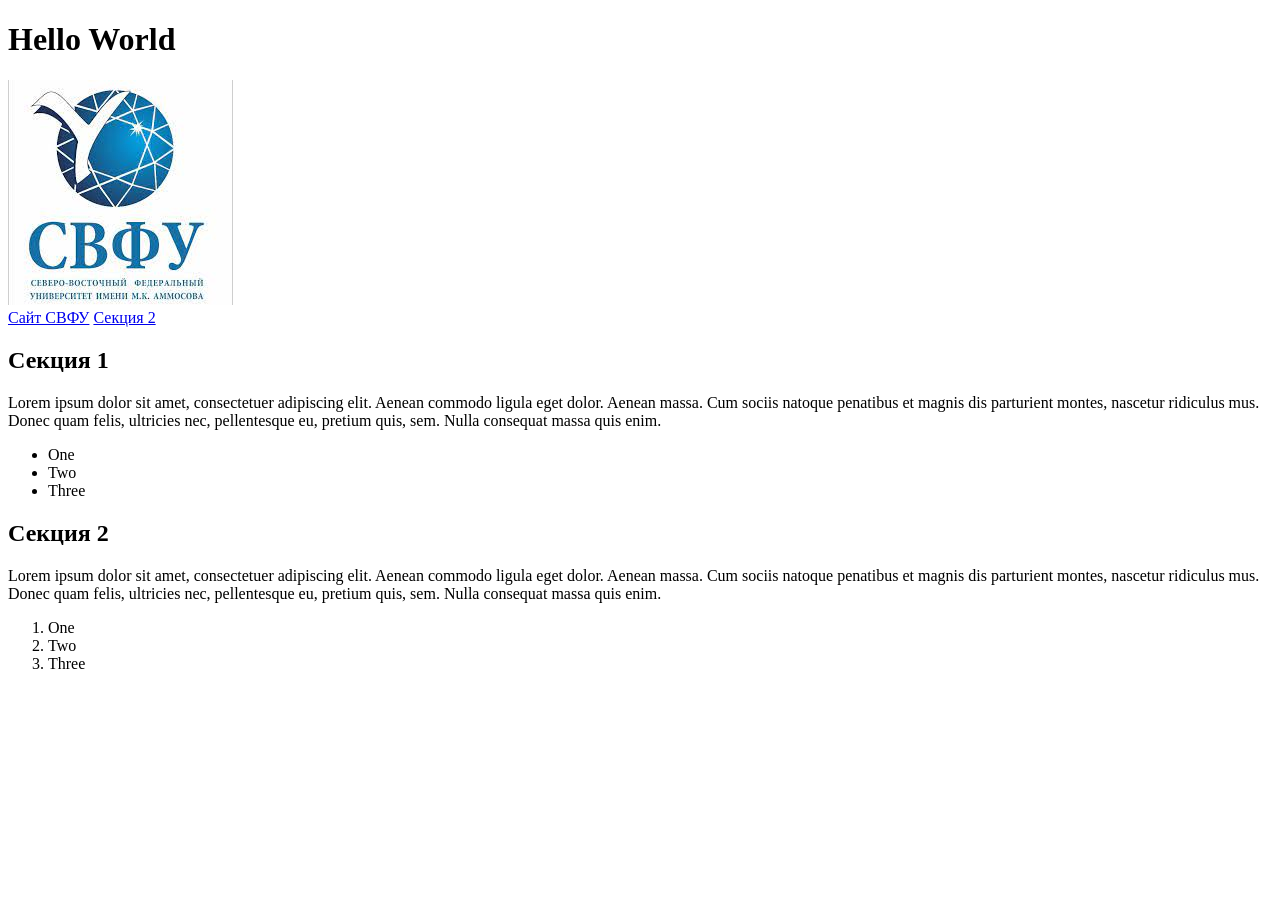
<file: index.html>
<!DOCTYPE html>
<html lang="en">
<head>
    <meta charset="UTF-8">
    <title>Заголовок</title>
    <meta description="Templates code">
    <meta keywords="template, test">
</head>
<body>
    <div>
        <header>
            <h1>Hello World</h1>
            <div>
                <img src="templates/img/logo.png" alt="logo">
            </div>
            <nav>
                <a href="https://www.s-vfu.ru/" target="_blank">Сайт СВФУ</a>
                <a href="#section2">Секция 2</a>
            </nav>
        </header>
        <main>
            <section id="section1" class="section">
                <h2>Секция 1</h2>
                <p>
                    Lorem ipsum dolor sit amet,
                    consectetuer adipiscing elit.
                    Aenean commodo ligula eget dolor.
                    Aenean massa. Cum sociis natoque
                    penatibus et magnis dis parturient
                    montes, nascetur ridiculus mus.
                    Donec quam felis, ultricies nec,
                    pellentesque eu, pretium quis, sem.
                    Nulla consequat massa quis enim.
                </p>
                <ul>
                    <li>One</li>
                    <li>Two</li>
                    <li>Three</li>
                </ul>
            </section>
            <section id="section2" class="section">
                <h2>Секция 2</h2>
                <p>
                    Lorem ipsum dolor sit amet,
                    consectetuer adipiscing elit.
                    Aenean commodo ligula eget dolor.
                    Aenean massa. Cum sociis natoque
                    penatibus et magnis dis parturient
                    montes, nascetur ridiculus mus.
                    Donec quam felis, ultricies nec,
                    pellentesque eu, pretium quis, sem.
                    Nulla consequat massa quis enim.
                </p>
                <ol>
                    <li>One</li>
                    <li>Two</li>
                    <li>Three</li>
                </ol>
            </section>
        </main>
        <footer>
            <div></div>
        </footer>
    </div>

</body>
</html>
</file>
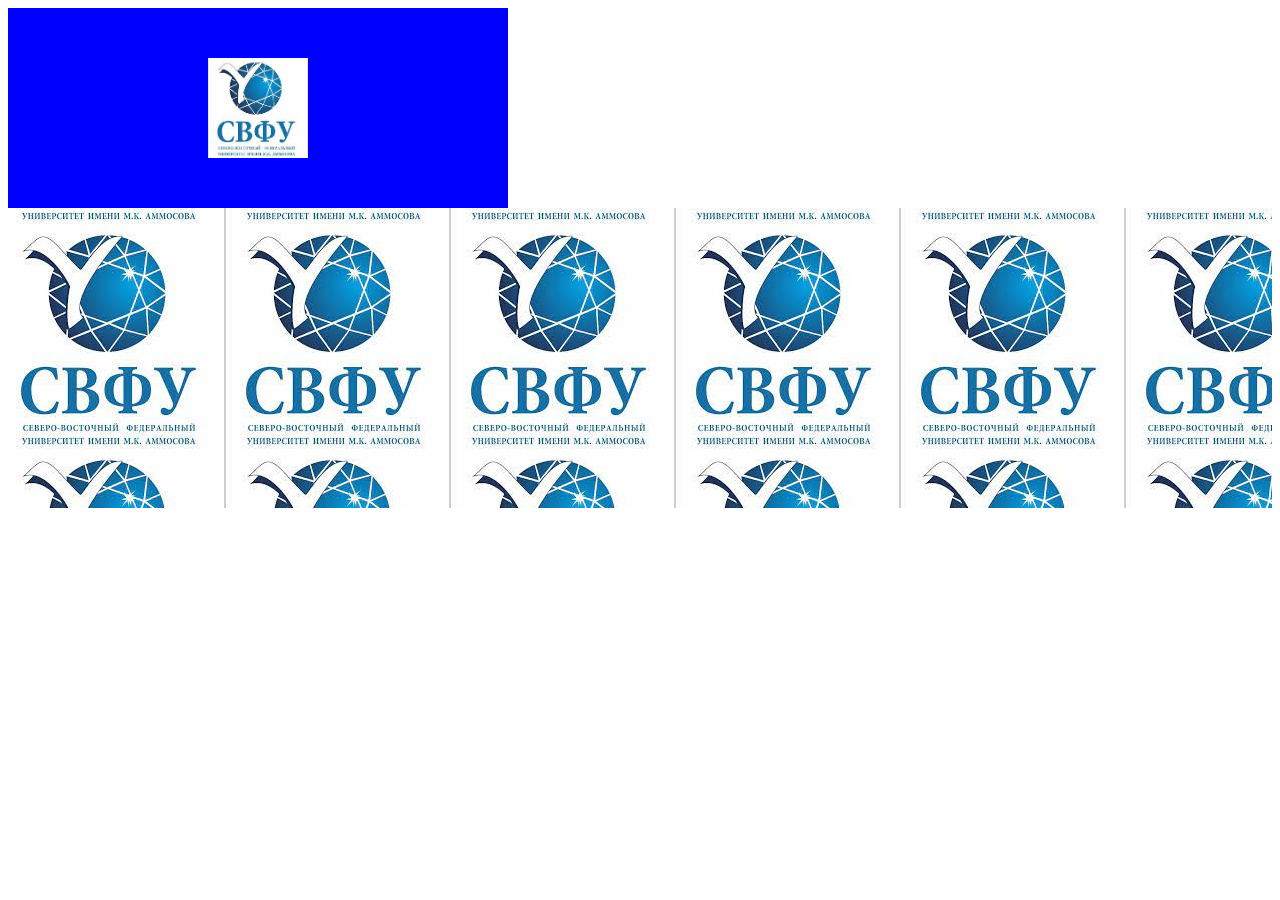
<file: block_style/index.html>
<!DOCTYPE html>
<html lang="en">
<head>
    <meta charset="UTF-8">
    <title>Заголовок</title>
    <meta description="Templates code">
    <meta keywords="template, test">
    <link rel="stylesheet" href="css/style.css">
</head>
<body>
    <div>
        <header>
            <div class="header"></div>
            <nav></nav>
        </header>
        <main>
            <section class="bigSection">
            </section>
            <section>
            </section>
        </main>
        <footer>
            <div></div>
        </footer>
    </div>

</body>
</html>
</file>
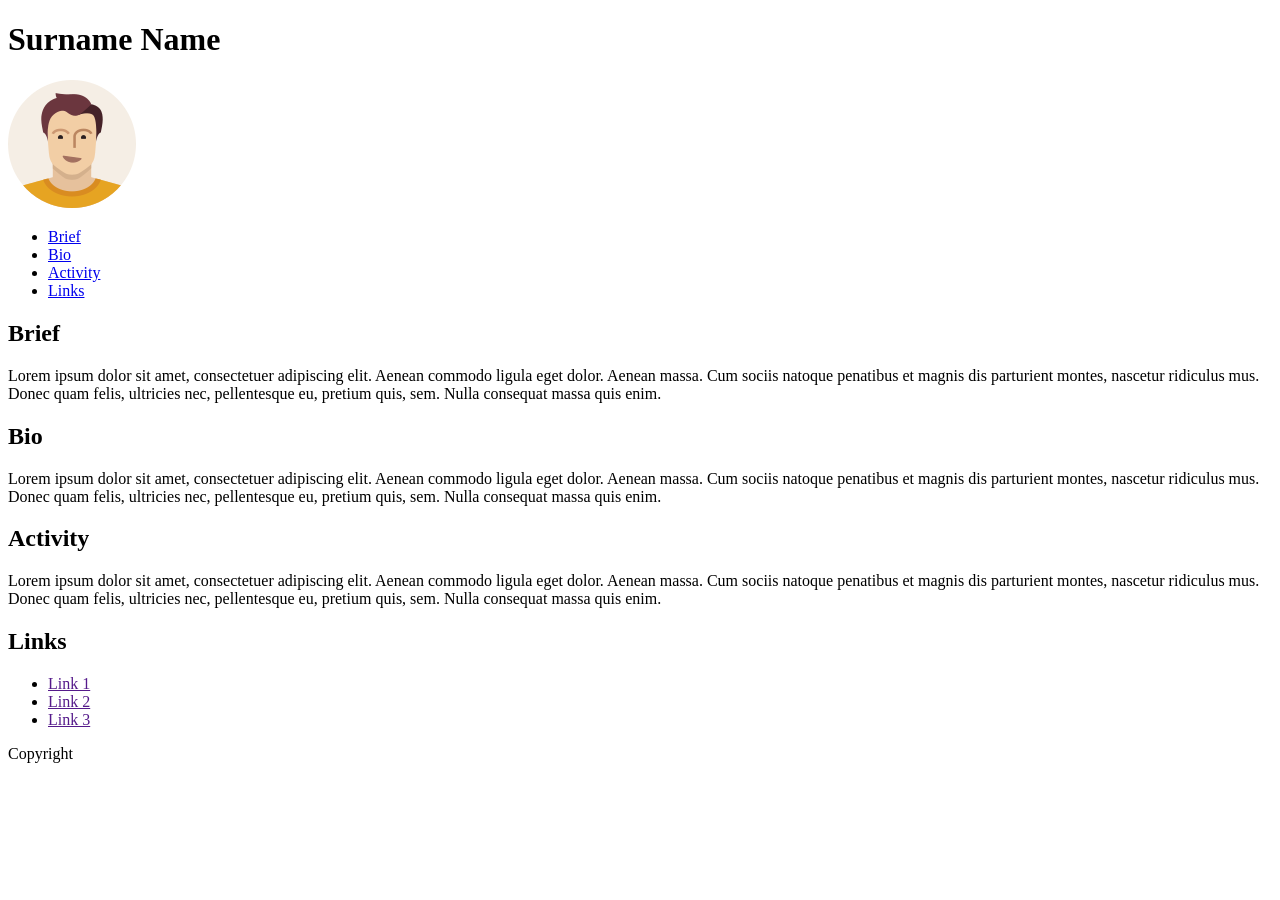
<file: example/index.html>
<!DOCTYPE html>
<html lang="en">
<head>
    <meta charset="UTF-8">
    <title>Example</title>
    <meta description="Example code">
    <meta keywords="example, test">
</head>
<body>
    <div class="page">
        <header class="header">
            <div class="header-container">
                <h1 class="mainHeader">Surname Name</h1>
            </div>

        </header>
        <main class="content">
            <div class="content-container">
                <section class="image">
                    <div class="image-container">
                        <img src="img/icon.png" alt="icon">
                    </div>
                </section>
                <nav class="menu">
                    <ul class="menu-container">
                        <li><a href="#brief">Brief</a></li>
                        <li><a href="#bio">Bio</a></li>
                        <li><a href="#activity">Activity</a></li>
                        <li><a href="#links">Links</a></li>
                    </ul>
                </nav>
                <section id="brief">
                    <h2 class="sectionText">Brief</h2>
                    <p class="mainText">Lorem ipsum dolor sit amet,
                        consectetuer adipiscing elit.
                        Aenean commodo ligula eget dolor.
                        Aenean massa. Cum sociis natoque
                        penatibus et magnis dis parturient
                        montes, nascetur ridiculus mus.
                        Donec quam felis, ultricies nec,
                        pellentesque eu, pretium quis, sem.
                        Nulla consequat massa quis enim.</p>
                </section>
                <section id="bio">
                    <h2 class="sectionText">Bio</h2>
                    <p class="mainText">Lorem ipsum dolor sit amet,
                        consectetuer adipiscing elit.
                        Aenean commodo ligula eget dolor.
                        Aenean massa. Cum sociis natoque
                        penatibus et magnis dis parturient
                        montes, nascetur ridiculus mus.
                        Donec quam felis, ultricies nec,
                        pellentesque eu, pretium quis, sem.
                        Nulla consequat massa quis enim.</p>
                </section>
                <section id="activity">
                    <h2 class="sectionText">Activity</h2>
                    <p class="mainText">Lorem ipsum dolor sit amet,
                        consectetuer adipiscing elit.
                        Aenean commodo ligula eget dolor.
                        Aenean massa. Cum sociis natoque
                        penatibus et magnis dis parturient
                        montes, nascetur ridiculus mus.
                        Donec quam felis, ultricies nec,
                        pellentesque eu, pretium quis, sem.
                        Nulla consequat massa quis enim.</p>
                </section>
                <section id="links">
                    <h2 class="sectionText">Links</h2>
                    <ul>
                        <li><a href="">Link 1</a></li>
                        <li><a href="">Link 2</a></li>
                        <li><a href="">Link 3</a></li>
                    </ul>
                </section>
            </div>
        </main>
        <footer class="footer">
            <div class="footer-container">
                <p class="copyright">Copyright</p>
            </div>
        </footer>
    </div>

</body>
</html>
</file>
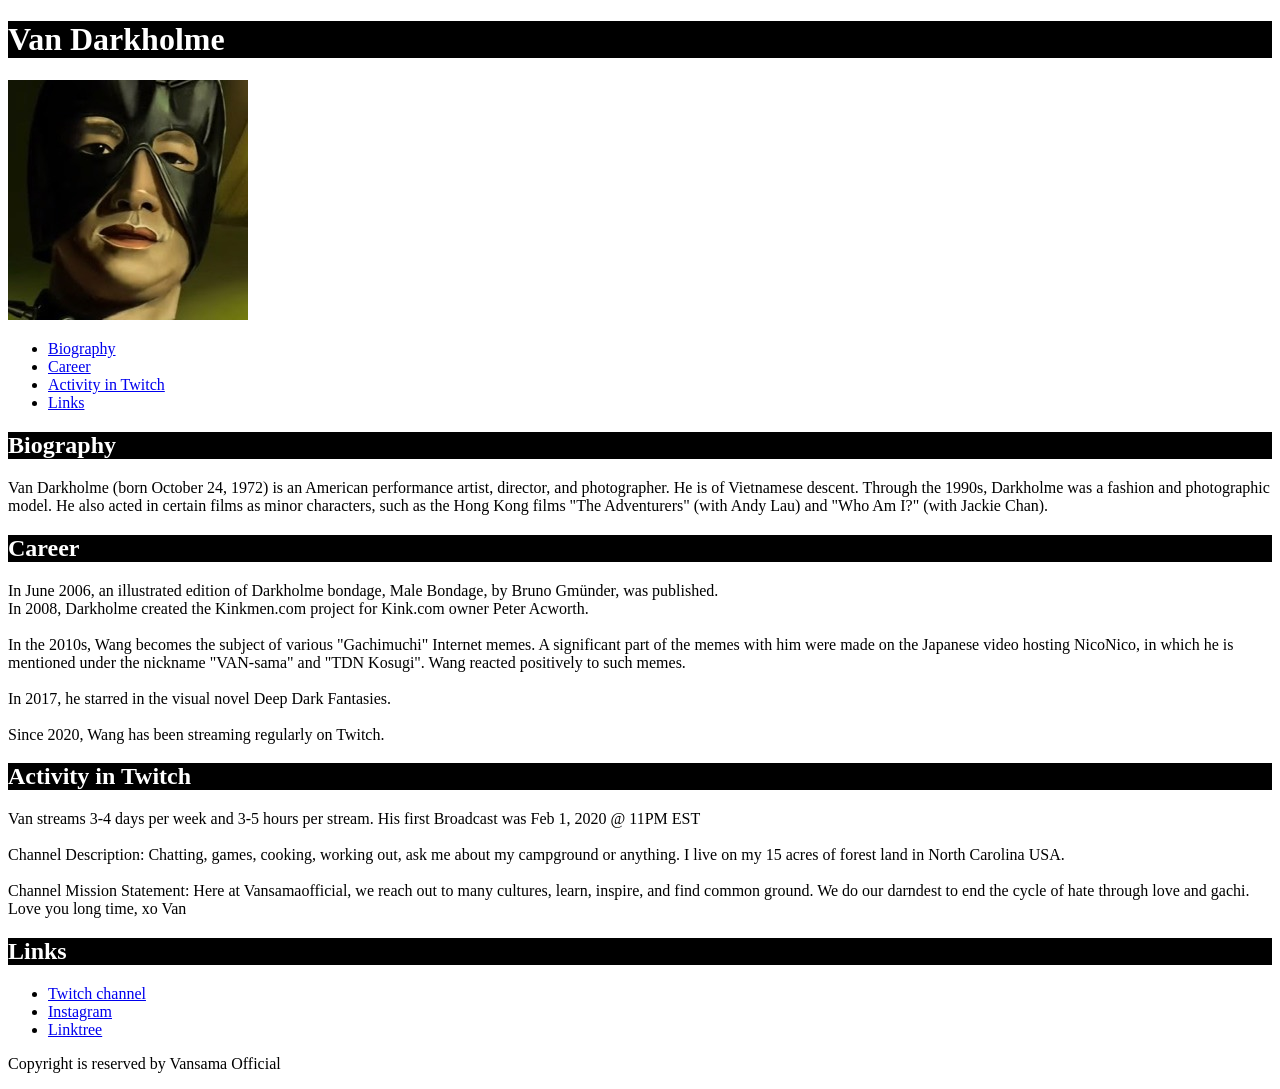
<file: lab1-2/index.html>
<!DOCTYPE html>
<html lang="en">
<head>
    <meta charset="UTF-8">
    <title>Van Darkholme</title>
    <meta description="Lab1">
    <meta keywords="lab, test">
    <link rel="stylesheet" href="css/style.css">
</head>
<body>
    <div class="page">
        <header class="header">
            <div class="header-container">
                <h1 class="mainHeader">Van Darkholme</h1>
            </div>
        </header>

        <main class="content">
            <div class="content-container">
                <section class="image">
                    <div class="image-container">
                        <img src="img/icon.png" alt="icon">
                    </div>
                </section>
                <nav class="menu">
                    <ul class="menu-container">
                        <li><a href="#biography">Biography</a></li>
                        <li><a href="#career">Career</a></li>
                        <li><a href="#activity">Activity in Twitch</a></li>
                        <li><a href="#links">Links</a></li>
                    </ul>
                </nav>
                <section id="biography">
                    <h2 class="sectionText">Biography</h2>
                    <p class="mainText">Van Darkholme (born October 24, 1972) is an American performance artist, director, and photographer. He is of Vietnamese descent. Through the 1990s, Darkholme was a fashion and photographic model. He also acted in certain films as minor characters, such as the Hong Kong films "The Adventurers" (with Andy Lau) and "Who Am I?" (with Jackie Chan).</p>
                </section>
                <section id="career">
                    <h2 class="sectionText">Career</h2>
                    <p class="mainText">In June 2006, an illustrated edition of Darkholme bondage, Male Bondage, by Bruno Gmünder, was published.<br>
                        In 2008, Darkholme created the Kinkmen.com project for Kink.com owner Peter Acworth.<br><br>
                        In the 2010s, Wang becomes the subject of various "Gachimuchi" Internet memes. A significant part of the memes with him were made on the Japanese video hosting NicoNico, in which he is mentioned under the nickname "VAN-sama" and "TDN Kosugi". Wang reacted positively to such memes.<br><br>
                        In 2017, he starred in the visual novel Deep Dark Fantasies.<br><br>
                        Since 2020, Wang has been streaming regularly on Twitch.
                    </p>
                </section>
                <section id="activity">
                    <h2 class="sectionText">Activity in Twitch</h2>
                    <p class="mainText">Van streams 3-4 days per week and 3-5 hours per stream. His first Broadcast was Feb 1, 2020 @ 11PM EST<br><br>
                        Channel Description: Chatting, games, cooking, working out, ask me about my campground or anything. I live on my 15 acres of forest land in North Carolina USA.<br><br>
                        Channel Mission Statement: Here at Vansamaofficial, we reach out to many cultures, learn, inspire, and find common ground. We do our darndest to end the cycle of hate through love and gachi. Love you long time, xo Van
                    </p>
                </section>
                <section id="links">
                    <h2 class="sectionText">Links</h2>
                    <ul>
                        <li><a href="https://www.twitch.tv/vansamaofficial" target="_blank">Twitch channel</a></li>
                        <li><a href="https://www.instagram.com/vansamaofficial/" target="_blank">Instagram</a></li>
                        <li><a href="https://linktr.ee/vansamaofficial" target="_blank">Linktree</a></li>
                    </ul>
                </section>
            </div>
        </main>
        <footer class="footer">
            <div class="footer-container">
                <p class="copyright">Copyright is reserved by Vansama Official</p>
            </div>
        </footer>
    </div>

</body>
</html>
</file>
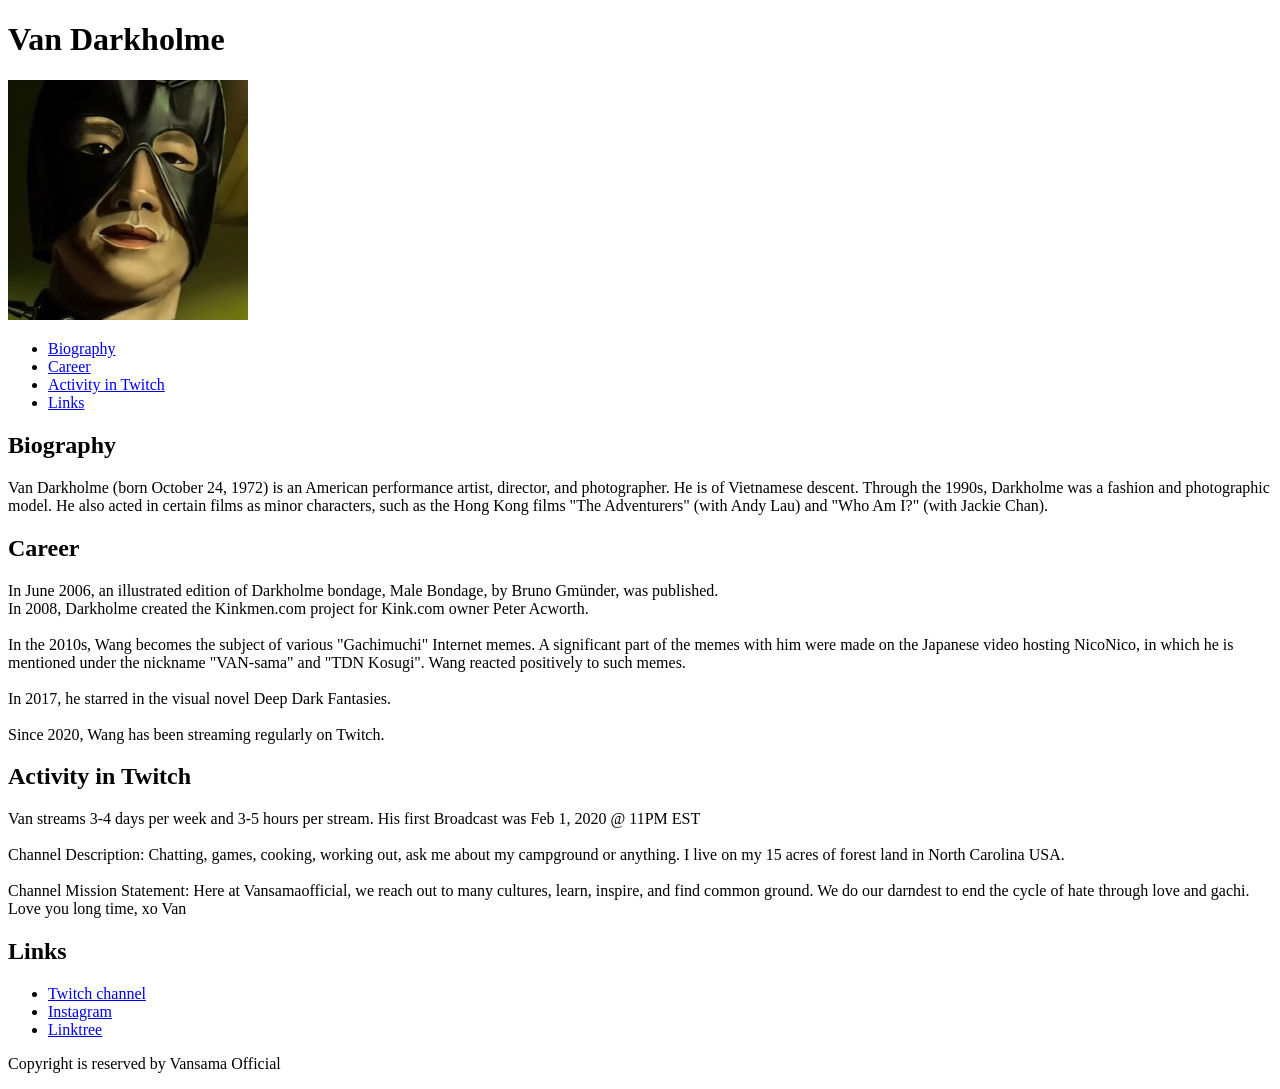
<file: lab1/index.html>
<!DOCTYPE html>
<html lang="en">
<head>
    <meta charset="UTF-8">
    <title>Van Darkholme</title>
    <meta description="Lab1">
    <meta keywords="lab, test">
</head>
<body>
    <div class="page">
        <header class="header">
            <div class="header-container">
                <h1 class="mainHeader">Van Darkholme</h1>
            </div>

        </header>
        <main class="content">
            <div class="content-container">
                <section class="image">
                    <div class="image-container">
                        <img src="img/icon.png" alt="icon">
                    </div>
                </section>
                <nav class="menu">
                    <ul class="menu-container">
                        <li><a href="#biography">Biography</a></li>
                        <li><a href="#career">Career</a></li>
                        <li><a href="#activity">Activity in Twitch</a></li>
                        <li><a href="#links">Links</a></li>
                    </ul>
                </nav>
                <section id="biography">
                    <h2 class="sectionText">Biography</h2>
                    <p class="mainText">Van Darkholme (born October 24, 1972) is an American performance artist, director, and photographer. He is of Vietnamese descent. Through the 1990s, Darkholme was a fashion and photographic model. He also acted in certain films as minor characters, such as the Hong Kong films "The Adventurers" (with Andy Lau) and "Who Am I?" (with Jackie Chan).</p>
                </section>
                <section id="career">
                    <h2 class="sectionText">Career</h2>
                    <p class="mainText">In June 2006, an illustrated edition of Darkholme bondage, Male Bondage, by Bruno Gmünder, was published.<br>
                        In 2008, Darkholme created the Kinkmen.com project for Kink.com owner Peter Acworth.<br><br>
                        In the 2010s, Wang becomes the subject of various "Gachimuchi" Internet memes. A significant part of the memes with him were made on the Japanese video hosting NicoNico, in which he is mentioned under the nickname "VAN-sama" and "TDN Kosugi". Wang reacted positively to such memes.<br><br>
                        In 2017, he starred in the visual novel Deep Dark Fantasies.<br><br>
                        Since 2020, Wang has been streaming regularly on Twitch.
                    </p>
                </section>
                <section id="activity">
                    <h2 class="sectionText">Activity in Twitch</h2>
                    <p class="mainText">Van streams 3-4 days per week and 3-5 hours per stream. His first Broadcast was Feb 1, 2020 @ 11PM EST<br><br>
                        Channel Description: Chatting, games, cooking, working out, ask me about my campground or anything. I live on my 15 acres of forest land in North Carolina USA.<br><br>
                        Channel Mission Statement: Here at Vansamaofficial, we reach out to many cultures, learn, inspire, and find common ground. We do our darndest to end the cycle of hate through love and gachi. Love you long time, xo Van
                    </p>
                </section>
                <section id="links">
                    <h2 class="sectionText">Links</h2>
                    <ul>
                        <li><a href="https://www.twitch.tv/vansamaofficial" target="_blank">Twitch channel</a></li>
                        <li><a href="https://www.instagram.com/vansamaofficial/" target="_blank">Instagram</a></li>
                        <li><a href="https://linktr.ee/vansamaofficial" target="_blank">Linktree</a></li>
                    </ul>
                </section>
            </div>
        </main>
        <footer class="footer">
            <div class="footer-container">
                <p class="copyright">Copyright is reserved by Vansama Official</p>
            </div>
        </footer>
    </div>

</body>
</html>
</file>
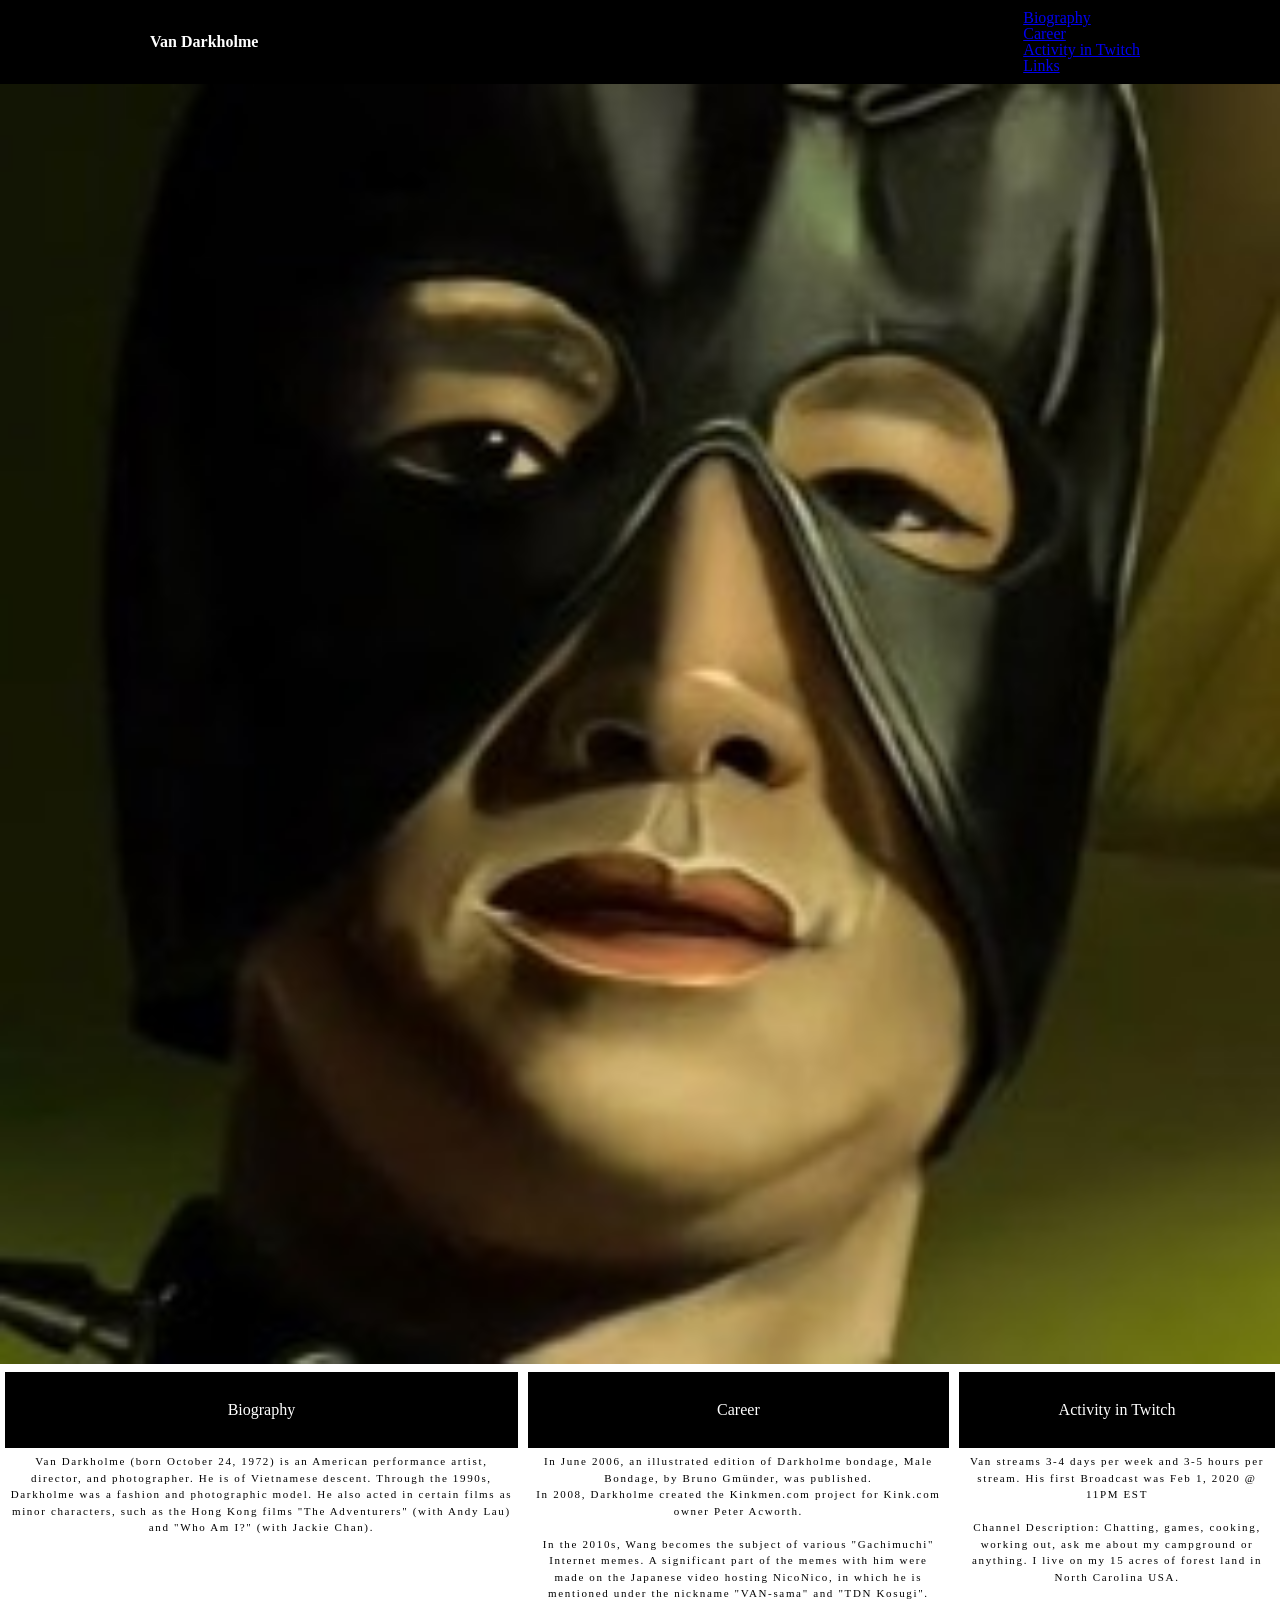
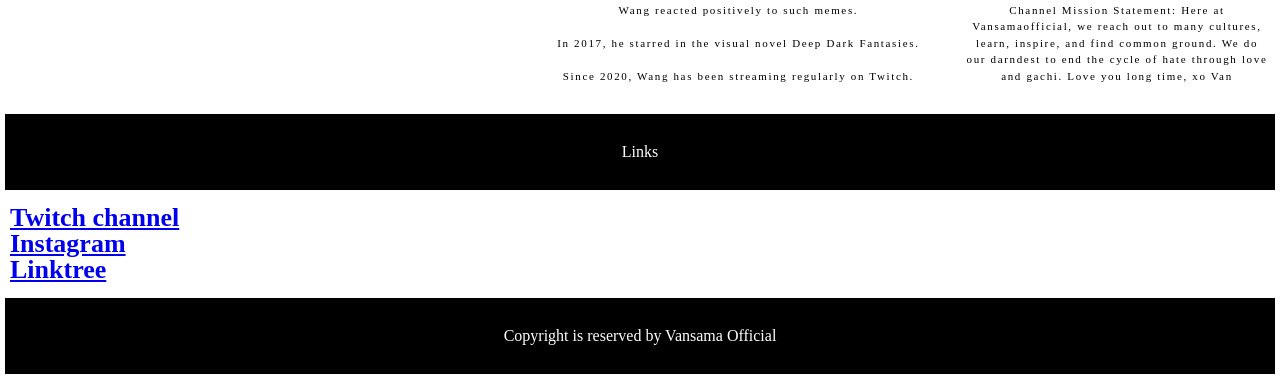
<file: practice 5/index.html>
<!DOCTYPE html>
<html lang="en">
<head>
    <meta charset="UTF-8">
    <title>Van Darkholme</title>
    <meta description="Lab1">
    <meta keywords="lab, test">
    <link rel="stylesheet" href="css/style.css">
</head>
<body>
    <div class="page">
        <header class="header">
            <div class="header-container">
                <h1 class="mainHeader">Van Darkholme</h1>
            </div>
            <div class="header-navigation">
                <nav>
                    <nav class="menu">
                        <ul class="menu-container">
                            <li><a href="#biography">Biography</a></li>
                            <li><a href="#career">Career</a></li>
                            <li><a href="#activity">Activity in Twitch</a></li>
                            <li><a href="#links">Links</a></li>
                        </ul>
                    </nav>
                </nav>
            </div>
        </header>

        <main>
            <div class="content-container">
                <section class="image">
                    <div class="image-container">
                        <img src="img/icon.png" alt="icon">
                    </div>
                </section>
                <section class="content">
                    <section id="biography">
                        <div class="section-text">
                            <h2 class="sectionHeader">Biography</h2>
                            <p class="mainText">Van Darkholme (born October 24, 1972) is an American performance artist, director, and photographer. He is of Vietnamese descent. Through the 1990s, Darkholme was a fashion and photographic model. He also acted in certain films as minor characters, such as the Hong Kong films "The Adventurers" (with Andy Lau) and "Who Am I?" (with Jackie Chan).</p>
                        </div>
                    </section>
                    <section id="career">
                        <div class="section-text">
                            <h2 class="sectionHeader">Career</h2>
                            <p class="mainText">In June 2006, an illustrated edition of Darkholme bondage, Male Bondage, by Bruno Gmünder, was published.<br>
                                In 2008, Darkholme created the Kinkmen.com project for Kink.com owner Peter Acworth.<br><br>
                                In the 2010s, Wang becomes the subject of various "Gachimuchi" Internet memes. A significant part of the memes with him were made on the Japanese video hosting NicoNico, in which he is mentioned under the nickname "VAN-sama" and "TDN Kosugi". Wang reacted positively to such memes.<br><br>
                                In 2017, he starred in the visual novel Deep Dark Fantasies.<br><br>
                                Since 2020, Wang has been streaming regularly on Twitch.
                            </p>
                        </div>
                    </section>
                    <section id="activity">
                        <div class="section-text">
                            <h2 class="sectionHeader">Activity in Twitch</h2>
                            <p class="mainText">Van streams 3-4 days per week and 3-5 hours per stream. His first Broadcast was Feb 1, 2020 @ 11PM EST<br><br>
                                Channel Description: Chatting, games, cooking, working out, ask me about my campground or anything. I live on my 15 acres of forest land in North Carolina USA.<br><br>
                                Channel Mission Statement: Here at Vansamaofficial, we reach out to many cultures, learn, inspire, and find common ground. We do our darndest to end the cycle of hate through love and gachi. Love you long time, xo Van
                            </p>
                        </div>
                    </section>
                </section>
                <section id="links">
                    <div class="section-text" id="link-header">
                        <h2 class="sectionHeader">Links</h2>
                    </div>
                    <div class="links-list">
                        <ul>
                            <li><a href="https://www.twitch.tv/vansamaofficial" target="_blank">Twitch channel</a></li>
                            <li><a href="https://www.instagram.com/vansamaofficial/" target="_blank">Instagram</a></li>
                            <li><a href="https://linktr.ee/vansamaofficial" target="_blank">Linktree</a></li>
                        </ul>
                    </div>
                </section>
            </div>
        </main>

        <footer class="footer">
            <div class="section-text">
                <h2 class="sectionHeader">Copyright is reserved by Vansama Official</h2>
            </div>
        </footer>
    </div>

</body>
</html>
</file>
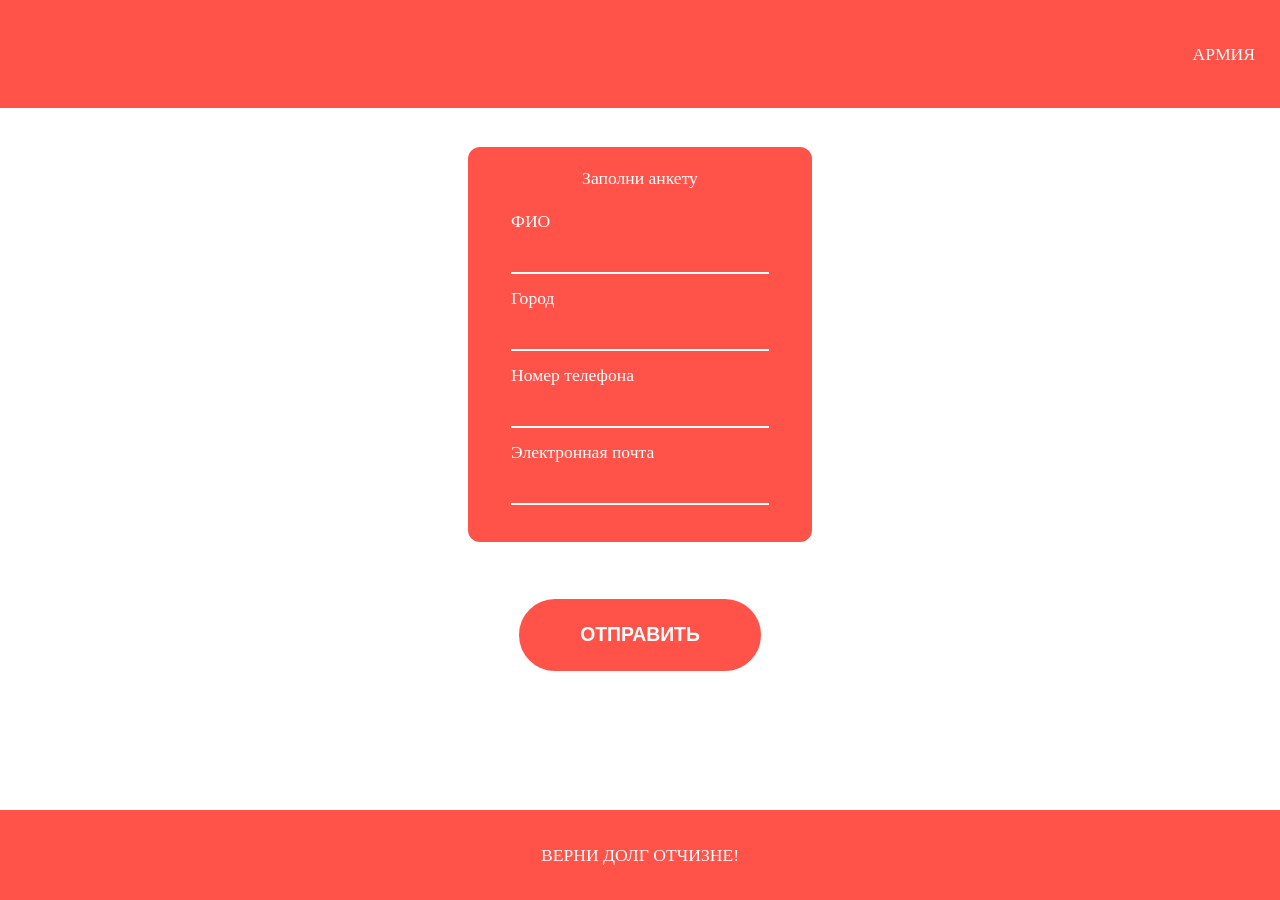
<file: practice 7/index.html>
<!DOCTYPE html>
<html lang="en">
<head>
	<title>Набор в армию – Анкета</title>
	<meta charset="UTF-8">
	<meta description="Practice #7">
	<meta keyword="template, Тема 8">
	<link rel="stylesheet" href="css/style.css">
</head>
<body>
	<header>
		<div id="army">
			<div id="army-button" class="centered">АРМИЯ</div>
			<div id="navigation">
				<div class="nav-block centered">КОНТРАКТ</div>
				<div class="nav-block centered">ЛЬГОТЫ</div>
				<div class="nav-block centered">ВИДЕОМАТЕРИАЛЫ</div>
				<div class="nav-block centered">ПОЛЕЗНОЕ</div>
			</div>
		</div>
	</header>

	<div id="content">
		<div id="content-wrapper">
			<form>
				<div id="form-wrapper">
					<div class="Title">Заполни анкету</div>
					<div class="inputFields">
						<label>ФИО</label>
						<label>
							<input type="text" name="fio">
						</label>
					</div>
					<div class="inputFields">
						<label>Город</label>
						<label>
							<input type="text" name="city">
						</label>
					</div>
					<div class="inputFields">
						<label>Номер телефона</label>
						<label>
							<input type="email" name="phoneNumber">
						</label>
					</div>
					<div class="inputFields">
						<label>Электронная почта</label>
						<label>
							<input type="email" name="email">
						</label>
					</div>
				</div>
				<input type="submit" value="ОТПРАВИТЬ">
			</form>
		</div>
	</div>

	<footer>
		<div class="centered">ВЕРНИ ДОЛГ ОТЧИЗНЕ!</div>
	</footer>
</body>
</html>
</file>
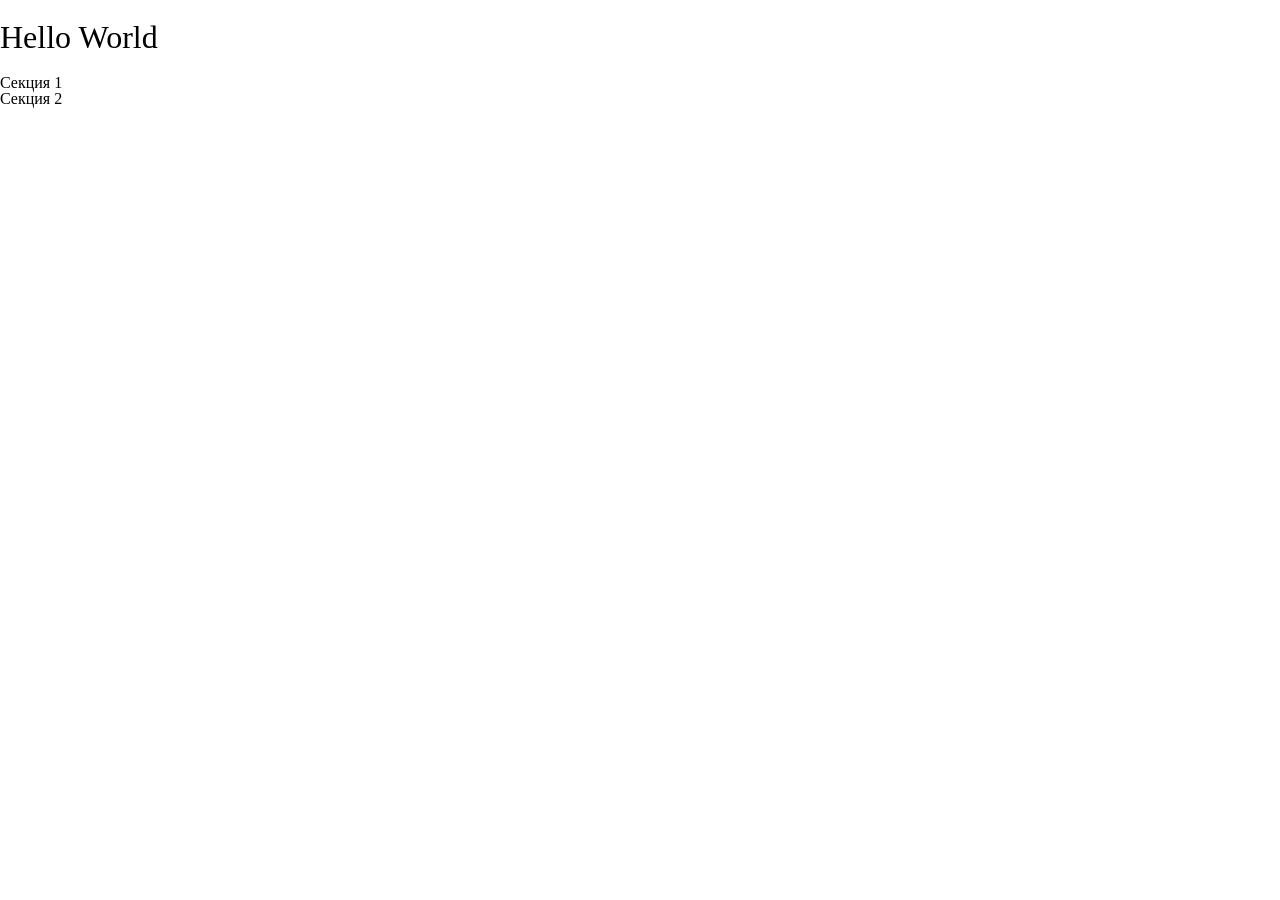
<file: templates/index.html>
<!DOCTYPE html>
<html lang="en">
<head>
    <meta charset="UTF-8">
    <title>Заголовок</title>
    <meta description="Templates code">
    <meta keywords="template, test">
    <link rel="stylesheet" href="css/reset.css">
    <link rel="stylesheet" href="css/normalize.css">
</head>
<body>
    <div>
        <header>
            <h1>Hello World</h1>
            <div></div>
            <nav></nav>
        </header>
        <main>
            <section>
                <h2>Секция 1</h2>
            </section>
            <section>
                <h2>Секция 2</h2>
            </section>
        </main>
        <footer>
            <div></div>
        </footer>
    </div>

</body>
</html>
</file>
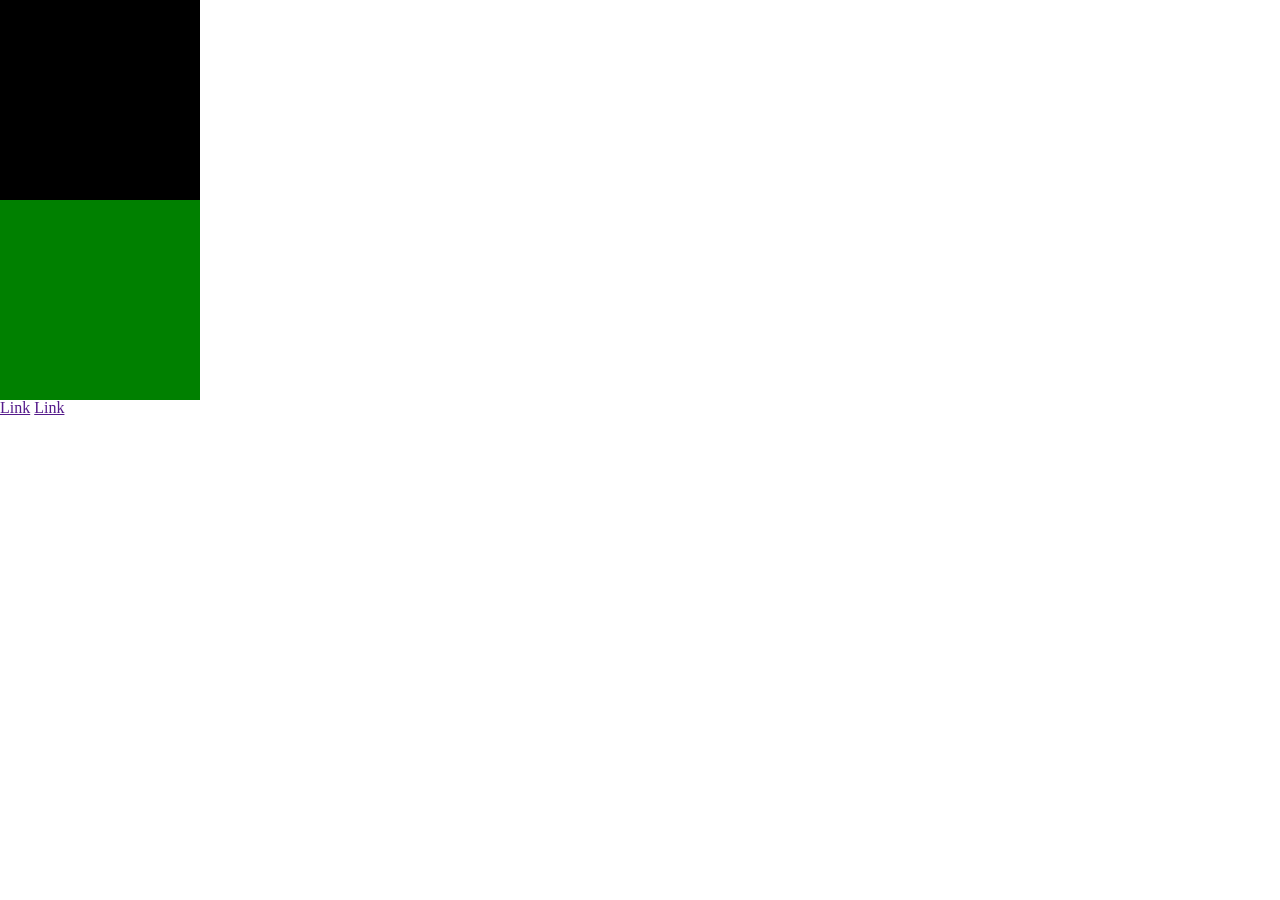
<file: 4/models/index.html>
<!DOCTYPE html>
<html lang="en">
<head>
    <meta charset="UTF-8">
    <title>Заголовок</title>
    <meta description="Templates code">
    <meta keywords="template, test">
    <link rel="stylesheet" href="css/style.css">
</head>
<body>
    <div class="one"></div>
    <div class="two"></div>
    <a href="">Link</a>
    <a href="">Link</a>

</body>
</html>
</file>
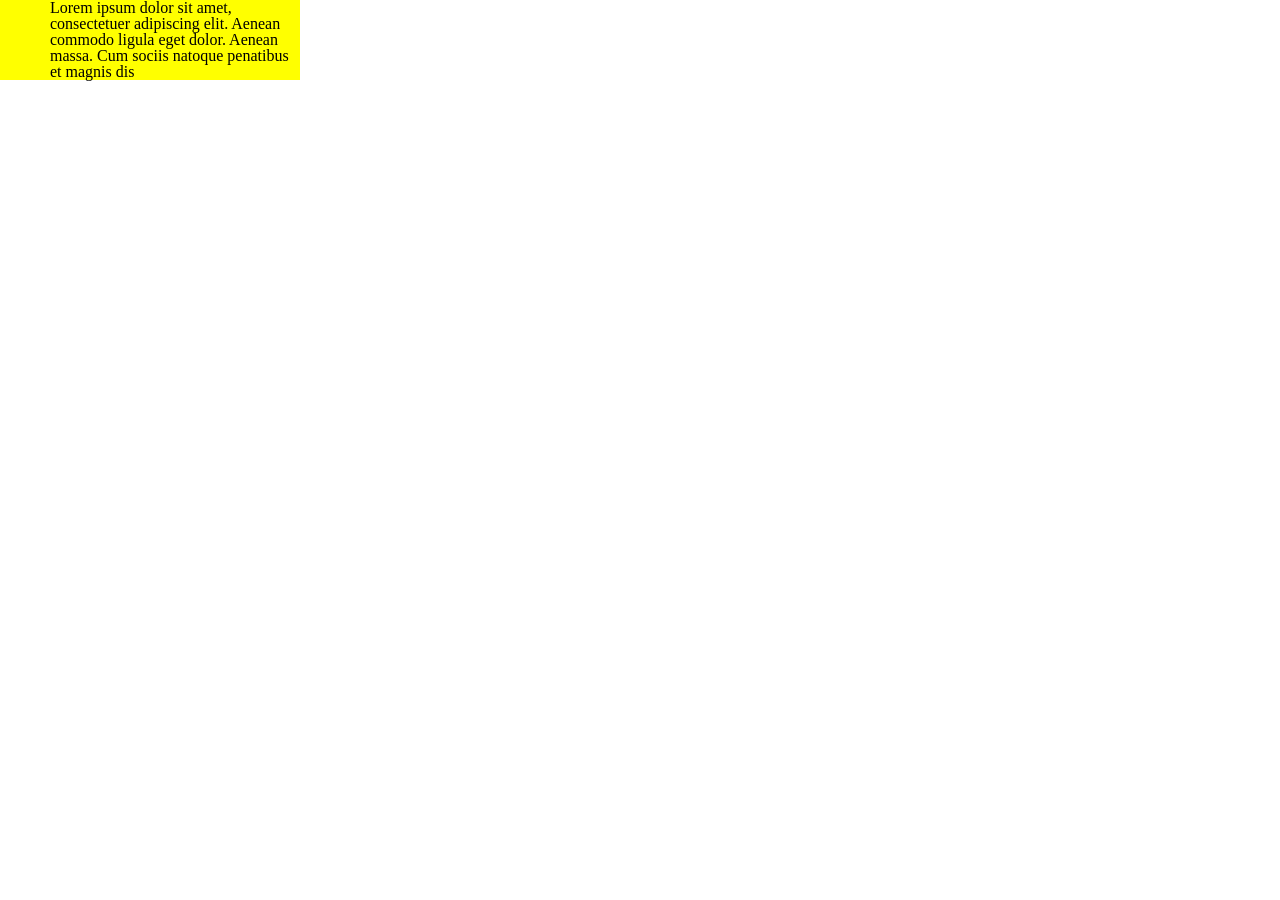
<file: 4/padding/index.html>
<!DOCTYPE html>
<html lang="en">
<head>
    <meta charset="UTF-8">
    <title>Заголовок</title>
    <meta description="Templates code">
    <meta keywords="template, test">
    <link rel="stylesheet" href="css/style.css">
</head>
<body>
    <div>
        <p>Lorem ipsum dolor sit amet, consectetuer adipiscing elit. Aenean commodo ligula eget dolor. Aenean massa. Cum sociis natoque penatibus et magnis dis</p>
    </div>

</body>
</html>
</file>
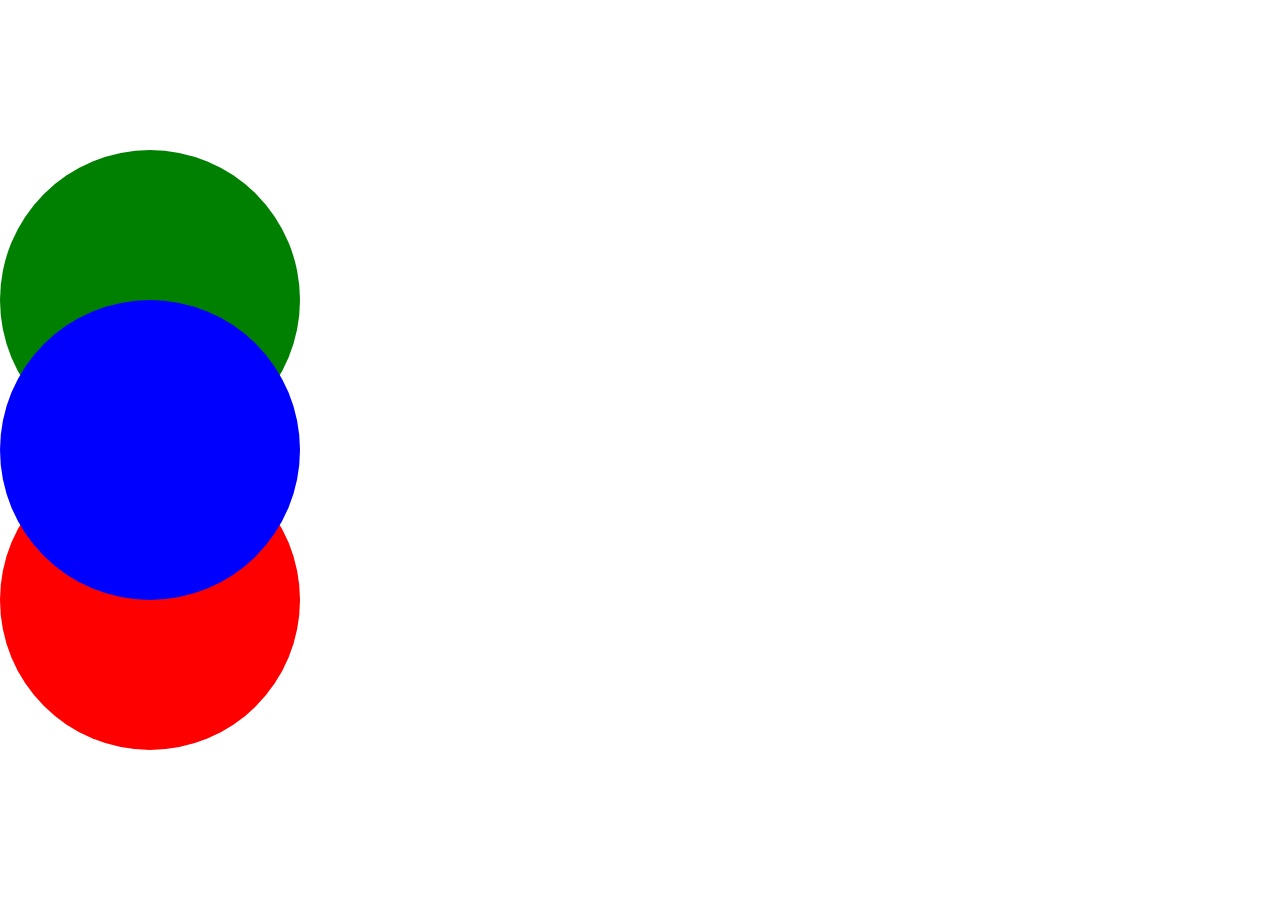
<file: 4/position/index.html>
<!DOCTYPE html>
<html lang="en">
<head>
    <meta charset="UTF-8">
    <title>Заголовок</title>
    <meta description="Templates code">
    <meta keywords="template, test">
    <link rel="stylesheet" href="css/style.css">
</head>
<body>
    <div class="one"></div>
    <div class="two"></div>
    <div class="three"></div>
</body>
</html>
</file>
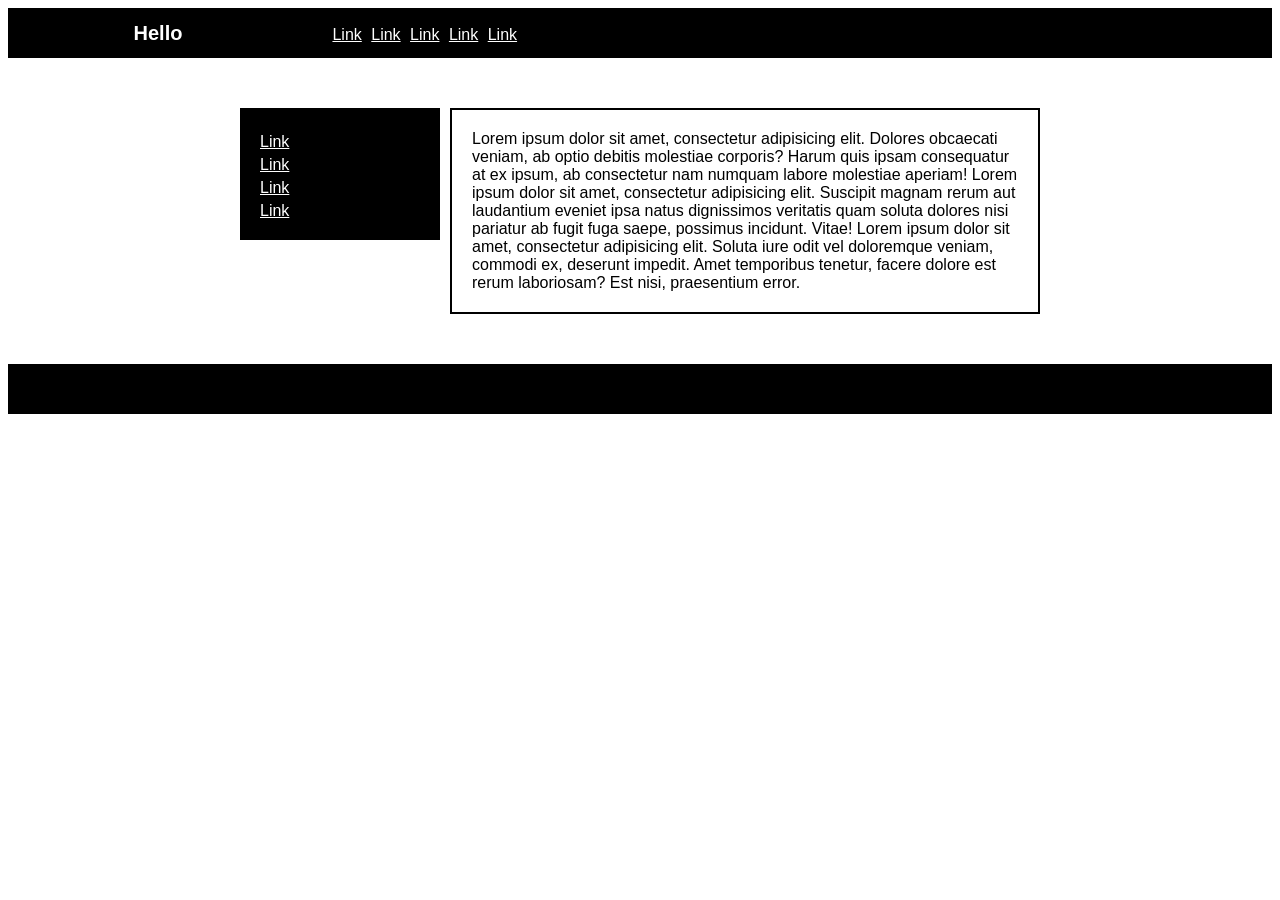
<file: Practice 4/Practice4-1/index.html>
<!DOCTYPE html>
<html>
<head>
	<meta charset="utf-8">
	<meta name="viewport" content="width=device-width, initial-scale=1">
	<link rel="stylesheet" type="text/css" href="style/style.css">
	<title>task4-2</title>
</head>
<body>
	<div class="page">
		<header class="header">
        <div class="logo">
          <h1>Hello</h1>
        </div>
        <nav class="menu">
          <ul>
            <li><a href="#">Link</a></li>
            <li><a href="#">Link</a></li>
            <li><a href="#">Link</a></li>
            <li><a href="#">Link</a></li>
            <li><a href="#">Link</a></li>
          </ul>
        </nav>	
		</header>
		<main class="content">
			<section class="columns">
				<div class="left">
				  <a href="#">Link</a>
				  <a href="#">Link</a>
				  <a href="#">Link</a>
				  <a href="#">Link</a>
				</div>
				<div class="right">Lorem ipsum dolor sit amet, consectetur adipisicing elit. Dolores obcaecati veniam, ab optio debitis molestiae corporis? Harum quis ipsam consequatur at ex ipsum, ab consectetur nam numquam labore molestiae aperiam! Lorem ipsum dolor sit amet, consectetur adipisicing elit. Suscipit magnam rerum aut laudantium eveniet ipsa natus dignissimos veritatis quam soluta dolores nisi pariatur ab fugit fuga saepe, possimus incidunt. Vitae! Lorem ipsum dolor sit amet, consectetur adipisicing elit. Soluta iure odit vel doloremque veniam, commodi ex, deserunt impedit. Amet temporibus tenetur, facere dolore est rerum laboriosam? Est nisi, praesentium error.</div>
			</section>
		</main>
		<footer></footer>
	</div>
</body>
</html>
</file>
<file: block_style/css/style.css>
.header {
    width: 500px;
    height: 200px;
    /*background: blue;*/
    background-color: blue;
    background-image: url(../img/logo.png);
    background-size: 100px;
    background-repeat: no-repeat;
    background-position: center;
}
.bigSection {
    height: 300px;
    background-image: url("../img/logo.png");
    background-attachment: fixed;
}
</file>
<file: lab1-2/css/style.css>
h1, h2{
    color: white;
    background-color: black;
}
</file>
<file: practice 5/css/style.css>
@import url('reset.css');

html {
    display: flex;
}

h1, h2 {
    color: white;
    background-color: black;
}

.header {
    display: flex;
    justify-content: space-between;
    padding: 10px 10px;
    background-color: #000000;
}

header div {
    margin-top: auto;
    margin-bottom: auto;
}

.header-container {
    margin-left: 140px;
    font-weight: bold;
}

.header-navigation {
    margin-right: 130px;
}

.header-navigation a {
    display: block;
}

.image img {
    width: 100%;
}

.sectionHeader {
    padding: 30px 30px;
}

.content {
    display: flex;
    justify-content: space-between;
    width: 100%;
}

.content p {
    font-size: 11px;
    line-height: 1.5;
    letter-spacing: 0.15em;
    padding: 5px;
}

.section-text {
    flex-basis: 32vw;
    padding: 5px;
    text-align: center;
}

#link-header {
    margin-top: 15px;
}

.links-list {
    margin: 10px 10px;
    font-weight: bold;
    font-size: 26px;
}
</file>
<file: practice 7/css/style.css>
@import url("reset.css");

header {
	height: 12vmin;
	min-height: 100px;
	background-color: #FF5349;
}

body {
	font-size: 1.1em;
	line-height: 28px;
	font-weight: 500;
	font-family: serif;
	color: #FFFFFF;
}

#army {
	position: relative;
	width: 100%;
	height: 100%;
}

#army-button {
	display: inline-block;
	width: 225px;
	float: right;
}

#navigation {
	position: absolute;
	display: inline-block;
	height: 100%;
	margin-left: 50px;
}

#navigation div {
	display: inline-block;
}

.nav-block {
	padding: 0 10px;
}

#content {
	position: relative;
	background-repeat: no-repeat;
	background-position: center;
	background-size: 100%;
	height: calc(100vh - 22vmin);
	background-image: url('https://verelq.am/uploads/news/15c9b0008345700e5a111db5d5fb6e75.jpg');
}

#content-wrapper {
	position: absolute;
	top: 4vh;
	left: 6vw;
	width: 500px;
}

#form-wrapper {
	border: 3px solid #FFFFFF;
	border-radius: 15px;
	background-color: #FF5349;
	font-size: 1.0em;
	padding: 3vmin 0;
}

.Title {
	padding-bottom: 5px;
	width: 75%;
	position: relative;
	margin: auto;
	top: 30%;
	transform: translateY(-30%);
	text-align: center;
}

.inputFields {
	padding-bottom: 10px;
	width: 75%;
	margin: auto;
}

.inputFields input {
	display: block;
	width: 100%;
	padding: 0;
	margin: 0.7vmax 0 0 0;
	background-color: #FF5349;
	color: #FFFFFF;
	border: 0;
	border-bottom: 2px solid white;
	font-size: 1.5rem;
	outline: none;
}

form input[type="submit"] {
	border: 4px solid white;
	color: #FFFFFF;
	font-size: 1.1em;
	font-weight: bold;
	height: 80px;
	width: 250px;
	margin: 20px auto;
	background-color: #FF5349;
	border-radius: 60px;
	outline: none;
	cursor: pointer;
	display: block;
}

footer {
	min-height: 70px;
	height: 10vmin;
	background-color: #FF5349;
}

.centered {
	text-align: center;
	position: relative;
	margin: 0;
	top: 50%;
	transform: translateY(-50%);
}

@media screen and (max-height: 720px) {
	#form-wrapper {
		padding: 4vmin 0;
	}

	.inputFields {
		font-size: 1rem;
	}
}

@media screen and (max-width: 1280px) {
	#content {
		background-size: cover;
	}

	#navigation {
		display: none;
	}

	#army-button {
		width: auto;
		padding-right: 25px;
	}

	#content-wrapper {
		position: relative;
		margin: auto;
		left: 0;
		width: 350px;
	}

	form input[type="submit"] {
		margin-top: 50px;
	}
}
</file>
<file: 4/models/css/style.css>
@import url(reset.css);

div {
    width: 200px;
}

.one {
    height: 200px;
    background-color: black;
}

.two {
    height: 200px;
    background-color: green;
}
</file>
<file: 4/padding/css/style.css>
@import url(reset.css);

div {
    box-sizing: border-box;
    width: 300px;
    background-color: yellow;
    /*padding-top: 10px;
    padding-bottom: 50px;*/
    padding-left: 50px;
}
</file>
<file: 4/position/css/style.css>
@import url(reset.css);

div {
    width: 300px;
    height: 300px;
    border-radius: 150px;
    position: absolute;
}

.one {
    background-color: red;
    bottom: 150px;
}

.two {
    background-color: blue;
    bottom: 300px;
    z-index: 1;
}

.three {
    background-color: green;
    bottom: 450px;
}
</file>
<file: Practice 4/Practice4-1/style/style.css>
.page {
  font-family: sans-serif;
}

a {
  color: white;
}
.header, footer {
  height: 50px;
  background-color: black;
  color: white;
  box-sizing: border-box;
}

.header {
  min-width: 100%;
  left: 0;
  right: 0;
  margin: auto;
  padding: auto;
}
.logo {
  font-size: 10px;
  min-width: 300px;
  min-height: 100%;
  margin: auto;
  padding: auto;
  display: inline-flex;
  text-align: left;
}
.logo h1 {
  margin: auto;
  padding: 0;
}
.menu {
  font-size: 16px;
  min-height: 100%;
  padding-left: 20px;
  display: inline-flex;
  text-align: left;
}
.menu li {
  margin-right: 5px;
  display: inline-flex;
}
.menu ul {
  padding: 0;
}

.columns {
  width: 800px;
  margin: 50px auto;
  font-size: 0;
}

.left {
  width: 200px;
  margin-right: 10px;
  background-color: black;
  box-sizing: border-box;
  padding: 20px;
  font-size: 16px;
  vertical-align: top;
  display: inline-block;
}
.right {
  width: 590px;
  border: 2px solid black;
  box-sizing: border-box;
  padding: 20px;
  font-size: 16px;
  vertical-align: top;
  display: inline-block;
}

.left a {
  margin-top: 5px;
  display: block;
}
</file>
